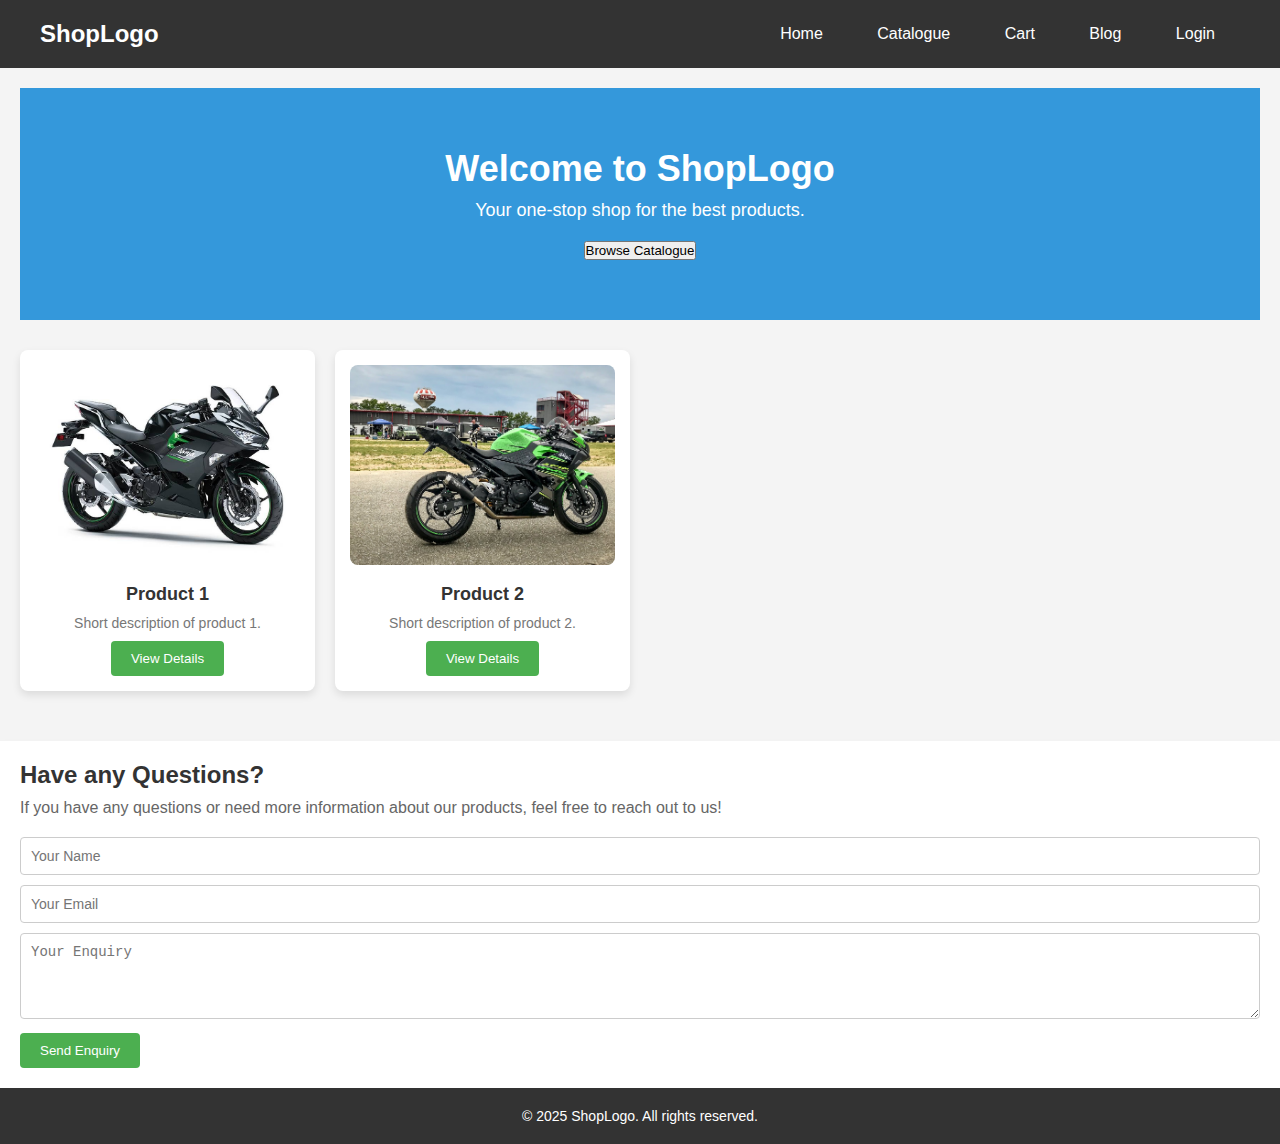
<file: index.html>
<!DOCTYPE html>
<html lang="en">
<head>
    <meta charset="UTF-8">
    <meta name="viewport" content="width=device-width, initial-scale=1.0">
    <title>ShopHome</title>
    <link rel="stylesheet" href="styles.css">
    <style>
        /* Reset some default styles */
        * {
            margin: 0;
            padding: 0;
            box-sizing: border-box;
        }

        body {
            font-family: Arial, sans-serif;
            background-color: #f4f4f4;
            color: #333;
        }

        header {
            background-color: #333;
            color: white;
            padding: 20px;
        }

        header .navbar {
            display: flex;
            justify-content: space-between;
            align-items: center;
        }

        header .logo {
            font-size: 24px;
            font-weight: bold;
        }

        header nav a {
            color: white;
            text-decoration: none;
            margin: 0 15px;
            font-size: 16px;
        }

        header nav a:hover {
            text-decoration: underline;
        }

        /* Hero Section */
        .hero {
            background-color: #3498db;
            color: white;
            padding: 60px 20px;
            text-align: center;
        }

        .hero h1 {
            font-size: 36px;
            margin-bottom: 10px;
        }

        .hero p {
            font-size: 18px;
            margin-bottom: 20px;
        }

        /* Product Grid Section */
        .product-grid {
            display: grid;
            grid-template-columns: repeat(auto-fill, minmax(250px, 1fr));
            gap: 20px;
            margin-top: 30px;
        }

        .product-card {
            background-color: white;
            border-radius: 8px;
            box-shadow: 0 4px 8px rgba(0, 0, 0, 0.1);
            overflow: hidden;
            text-align: center;
            padding: 15px;
            transition: transform 0.3s;
        }

        .product-card:hover {
            transform: translateY(-5px);
        }

        .product-card img {
            width: 100%;
            height: 200px;
            object-fit: cover;
            border-radius: 8px;
        }

        .product-card h3 {
            margin-top: 15px;
            font-size: 18px;
            color: #333;
        }

        .product-card p {
            margin: 10px 0;
            font-size: 14px;
            color: #777;
        }

        .product-card button {
            background-color: #4CAF50;
            color: white;
            border: none;
            padding: 10px 20px;
            cursor: pointer;
            border-radius: 4px;
            transition: background-color 0.3s;
        }

        .product-card button:hover {
            background-color: #45a049;
        }

        /* Enquiry Section */
        .enquiry-section {
            background-color: #fff;
            padding: 20px;
            margin-top: 30px;
            box-shadow: 0 4px 6px rgba(0, 0, 0, 0.1);
        }

        .enquiry-section h2 {
            font-size: 24px;
            color: #333;
            margin-bottom: 10px;
        }

        .enquiry-section p {
            font-size: 16px;
            color: #666;
            margin-bottom: 20px;
        }

        .enquiry-form input, .enquiry-form textarea {
            width: 100%;
            padding: 10px;
            margin-bottom: 10px;
            border-radius: 4px;
            border: 1px solid #ccc;
            font-size: 14px;
        }

        .enquiry-form button {
            background-color: #4CAF50;
            color: white;
            padding: 10px 20px;
            border: none;
            border-radius: 4px;
            cursor: pointer;
        }

        .enquiry-form button:hover {
            background-color: #45a049;
        }

        footer {
            background-color: #333;
            color: white;
            padding: 20px;
            text-align: center;
        }

        footer p {
            font-size: 14px;
        }
    </style>
</head>
<body>
    <header>
        <div class="navbar">
            <div class="logo">ShopLogo</div>
            <nav>
                <a href="index.html">Home</a>
                <a href="catalogue.html">Catalogue</a>
                <a href="cart.html">Cart</a>
                <a href="blog.html">Blog</a>
                <a href="login.html">Login</a>
            </nav>
        </div>
    </header>

    <main>
        <!-- Hero Section -->
        <section class="hero">
            <h1>Welcome to ShopLogo</h1>
            <p>Your one-stop shop for the best products.</p>
            <button onclick="window.location.href='catalogue.html'">Browse Catalogue</button>
        </section>

        <!-- Product Grid Section -->
        <section class="product-grid">
            <!-- Product 1 -->
            <div class="product-card">
                <img src="images/product1.jpg" alt="Product 1">
                <h3>Product 1</h3>
                <p>Short description of product 1.</p>
                <button onclick="window.location.href='product_detail.html?product=1'">View Details</button>
            </div>

            <!-- Product 2 -->
            <div class="product-card">
                <img src="images/product2.jpg" alt="Product 2">
                <h3>Product 2</h3>
                <p>Short description of product 2.</p>
                <button onclick="window.location.href='product_detail.html?product=2'">View Details</button>
            </div>

            <!-- Add more products as needed -->
        </section>
    </main>

    <!-- Enquiry Section (Placed at the bottom) -->
    <section class="enquiry-section">
        <h2>Have any Questions?</h2>
        <p>If you have any questions or need more information about our products, feel free to reach out to us!</p>
        <form class="enquiry-form">
            <input type="text" placeholder="Your Name" required>
            <input type="email" placeholder="Your Email" required>
            <textarea placeholder="Your Enquiry" rows="4" required></textarea>
            <button type="submit">Send Enquiry</button>
        </form>
    </section>

    <footer>
        <p>&copy; 2025 ShopLogo. All rights reserved.</p>
    </footer>
</body>
</html>
</file>
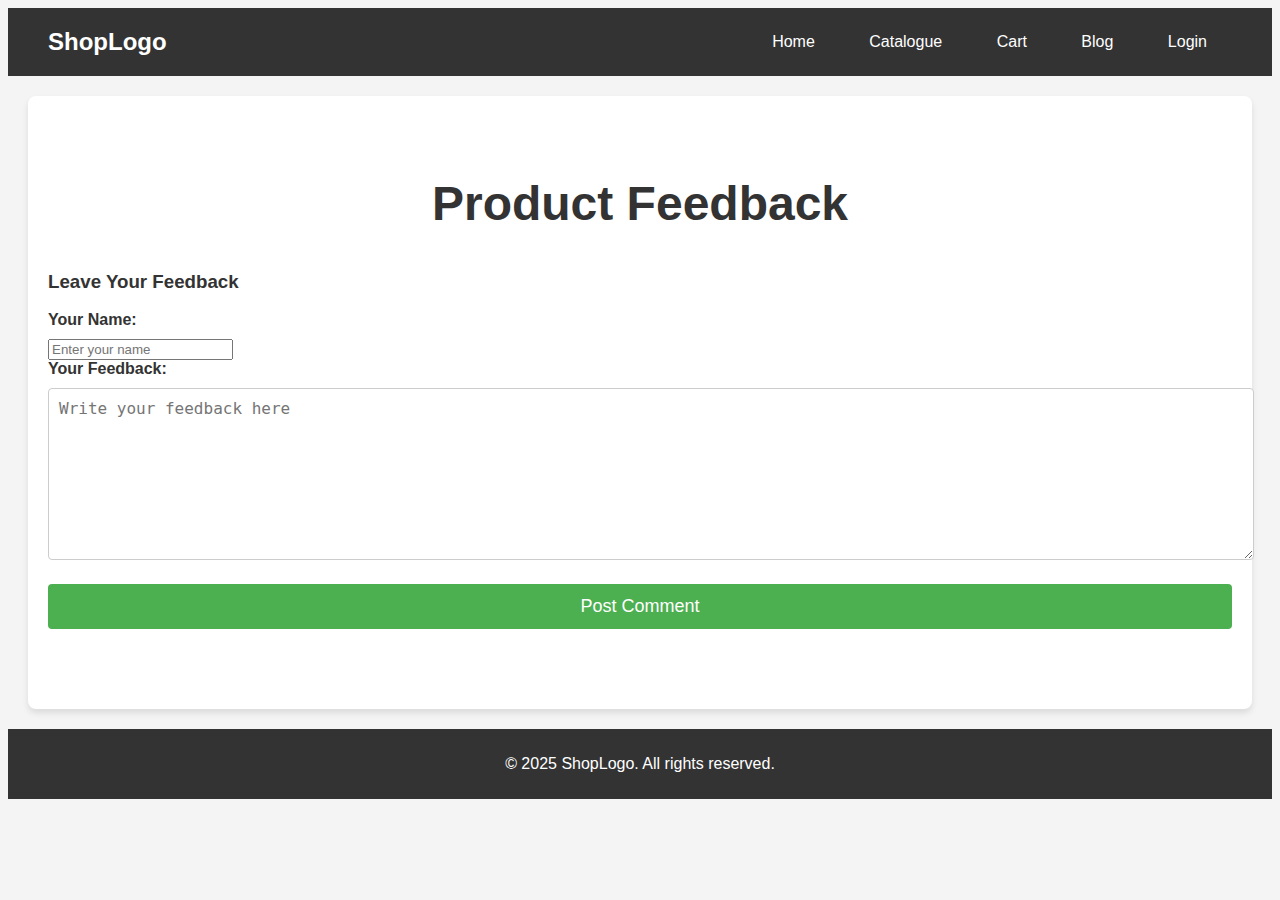
<file: blog.html>
<!DOCTYPE html>
<html lang="en">
<head>
    <meta charset="UTF-8">
    <meta name="viewport" content="width=device-width, initial-scale=1.0">
    <title>Blog - Product Feedback</title>
    <link rel="stylesheet" href="styles.css">
    <style>
        body {
            font-family: Arial, sans-serif;
            background-color: #f4f4f4;
            color: #333;
        }

        header {
            background-color: #333;
            color: white;
            padding: 20px;
        }

        header .navbar {
            display: flex;
            justify-content: space-between;
            align-items: center;
        }

        header .logo {
            font-size: 24px;
            font-weight: bold;
        }

        header nav a {
            color: white;
            text-decoration: none;
            margin: 0 15px;
            font-size: 16px;
        }

        header nav a:hover {
            text-decoration: underline;
        }

        .blog-container {
            padding: 40px 20px;
            max-width: 1200px;
            margin: 0 auto;
            background-color: white;
            border-radius: 8px;
            box-shadow: 0 4px 6px rgba(0, 0, 0, 0.1);
        }

        .blog-header {
            font-size: 32px;
            margin-bottom: 20px;
            text-align: center;
        }

        .blog-form label {
            font-size: 16px;
            margin-bottom: 10px;
            display: block;
            font-weight: bold;
        }

        .blog-form textarea {
            width: 100%;
            padding: 10px;
            margin-bottom: 20px;
            font-size: 16px;
            border: 1px solid #ccc;
            border-radius: 4px;
            height: 150px;
        }

        .blog-form input[type="submit"] {
            background-color: #4CAF50;
            color: white;
            border: none;
            cursor: pointer;
            font-size: 18px;
            padding: 12px 25px;
            border-radius: 4px;
            width: 100%;
        }

        .blog-form input[type="submit"]:hover {
            background-color: #45a049;
        }

        .comments-section {
            margin-top: 40px;
        }

        .comment {
            background-color: #f9f9f9;
            padding: 20px;
            border-radius: 8px;
            margin-bottom: 15px;
            box-shadow: 0 2px 4px rgba(0, 0, 0, 0.1);
        }

        .comment h3 {
            font-size: 18px;
            font-weight: bold;
            margin-bottom: 10px;
        }

        .comment p {
            font-size: 16px;
        }
    </style>
</head>
<body>

    <header>
        <div class="navbar">
            <div class="logo">ShopLogo</div>
            <nav>
                <a href="index.html">Home</a>
                <a href="catalogue.html">Catalogue</a>
                <a href="cart.html">Cart</a>
                <a href="blog.html">Blog</a>
                <a href="login.html">Login</a>
            </nav>
        </div>
    </header>

    <main>
        <div class="blog-container">
            <div class="blog-header">
                <h2>Product Feedback</h2>
            </div>

            <div class="blog-form">
                <h3>Leave Your Feedback</h3>
                <form id="comment-form">
                    <label for="name">Your Name:</label>
                    <input type="text" id="name" name="name" placeholder="Enter your name" required>

                    <label for="comment">Your Feedback:</label>
                    <textarea id="comment" name="comment" placeholder="Write your feedback here" required></textarea>

                    <input type="submit" value="Post Comment">
                </form>
            </div>

            <div class="comments-section" id="comments-section">
                <!-- Comments will appear here -->
            </div>
        </div>
    </main>

    <footer>
        <p>&copy; 2025 ShopLogo. All rights reserved.</p>
    </footer>

    <script>
        // Function to handle the comment submission
        document.getElementById('comment-form').addEventListener('submit', function (e) {
            e.preventDefault(); // Prevent actual form submission

            // Get the values from the input fields
            const name = document.getElementById('name').value;
            const comment = document.getElementById('comment').value;

            // Create a new comment element
            const commentElement = document.createElement('div');
            commentElement.classList.add('comment');

            // Add name and comment to the new element
            commentElement.innerHTML = `
                <h3>${name}</h3>
                <p>${comment}</p>
            `;

            // Add the comment to the comments section
            document.getElementById('comments-section').appendChild(commentElement);

            // Clear the form inputs
            document.getElementById('comment-form').reset();
        });
    </script>
</body>
</html>
</file>
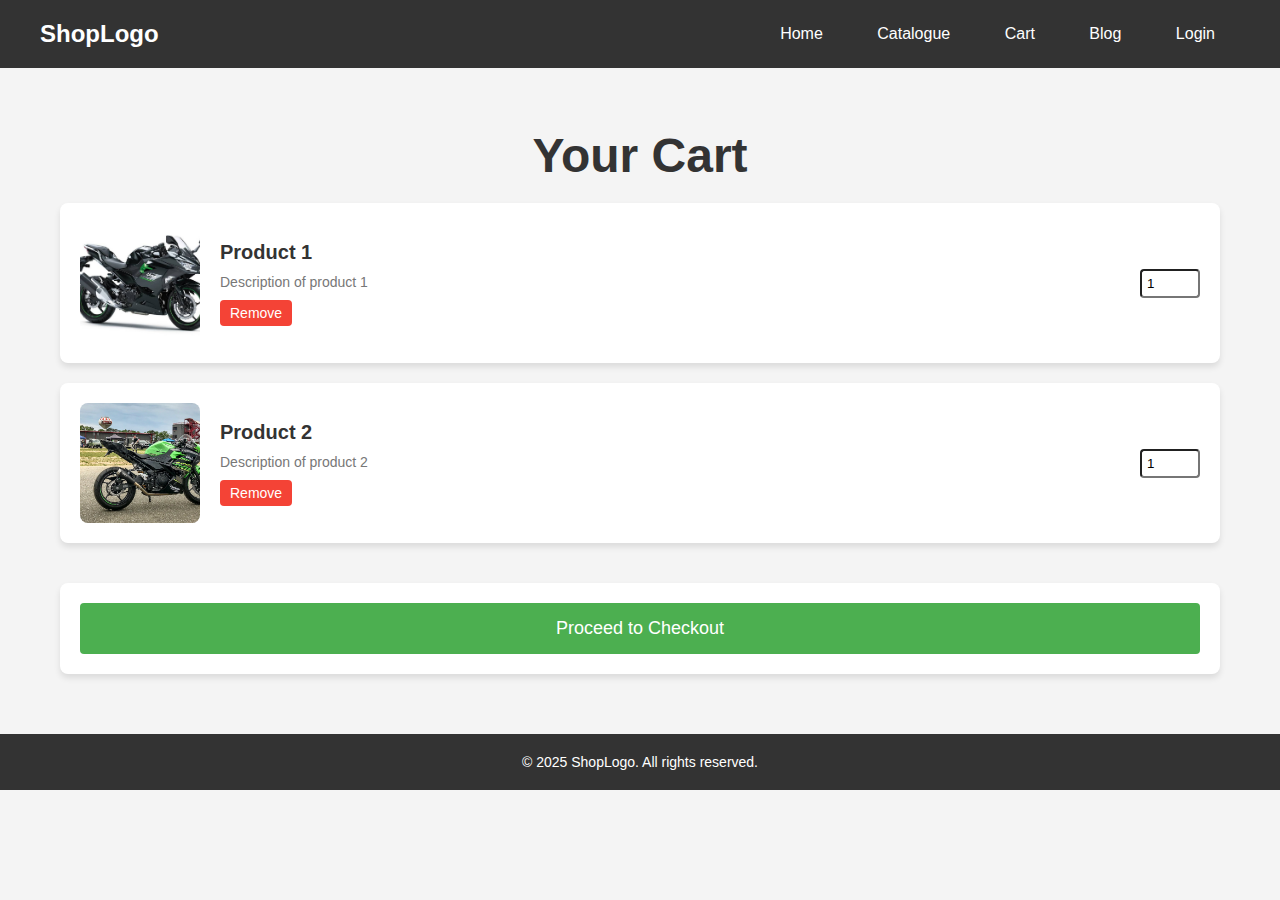
<file: cart.html>
<!DOCTYPE html>
<html lang="en">
<head>
    <meta charset="UTF-8">
    <meta name="viewport" content="width=device-width, initial-scale=1.0">
    <title>Your Cart</title>
    <link rel="stylesheet" href="styles.css">
    <style>
        /* Reset some default styles */
        * {
            margin: 0;
            padding: 0;
            box-sizing: border-box;
        }

        body {
            font-family: Arial, sans-serif;
            background-color: #f4f4f4;
            color: #333;
        }

        header {
            background-color: #333;
            color: white;
            padding: 20px;
        }

        header .navbar {
            display: flex;
            justify-content: space-between;
            align-items: center;
        }

        header .logo {
            font-size: 24px;
            font-weight: bold;
        }

        header nav a {
            color: white;
            text-decoration: none;
            margin: 0 15px;
            font-size: 16px;
        }

        header nav a:hover {
            text-decoration: underline;
        }

        /* Cart Section */
        .cart-container {
            padding: 40px 20px;
            max-width: 1200px;
            margin: 0 auto;
        }

        .cart-header {
            font-size: 32px;
            margin-bottom: 20px;
            text-align: center;
        }

        .cart-items {
            display: flex;
            flex-direction: column;
            gap: 20px;
            margin-bottom: 40px;
        }

        .cart-item {
            display: flex;
            align-items: center;
            justify-content: space-between;
            background-color: white;
            padding: 20px;
            border-radius: 8px;
            box-shadow: 0 4px 6px rgba(0, 0, 0, 0.1);
        }

        .cart-item img {
            width: 120px;
            height: 120px;
            object-fit: cover;
            border-radius: 8px;
        }

        .cart-item-details {
            flex: 1;
            margin-left: 20px;
        }

        .cart-item-details h3 {
            font-size: 20px;
            margin-bottom: 10px;
            color: #333;
        }

        .cart-item-details p {
            font-size: 14px;
            color: #777;
            margin-bottom: 10px;
        }

        .cart-item-quantity {
            display: flex;
            align-items: center;
            justify-content: space-between;
        }

        .cart-item-quantity button {
            background-color: #f44336;
            color: white;
            border: none;
            padding: 5px 10px;
            cursor: pointer;
            border-radius: 4px;
            font-size: 14px;
        }

        .cart-item-quantity button:hover {
            background-color: #d32f2f;
        }

        /* Total Section */
        .cart-total {
            background-color: white;
            padding: 20px;
            border-radius: 8px;
            box-shadow: 0 4px 6px rgba(0, 0, 0, 0.1);
            font-size: 18px;
            text-align: right;
        }

        .checkout-button {
            background-color: #4CAF50;
            color: white;
            border: none;
            padding: 15px 30px;
            cursor: pointer;
            border-radius: 4px;
            font-size: 18px;
            width: 100%;
            text-align: center;
        }

        .checkout-button:hover {
            background-color: #45a049;
        }

        footer {
            background-color: #333;
            color: white;
            padding: 20px;
            text-align: center;
        }

        footer p {
            font-size: 14px;
        }
    </style>
</head>
<body>
    <header>
        <div class="navbar">
            <div class="logo">ShopLogo</div>
            <nav>
                <a href="index.html">Home</a>
                <a href="catalogue.html">Catalogue</a>
                <a href="cart.html">Cart</a>
                <a href="blog.html">Blog</a>
                <a href="login.html">Login</a>
            </nav>
        </div>
    </header>

    <main>
        <!-- Cart Section -->
        <div class="cart-container">
            <div class="cart-header">
                <h2>Your Cart</h2>
            </div>

            <div class="cart-items">
                <!-- Example Cart Item 1 -->
                <div class="cart-item" id="cart-item-1">
                    <img src="images/product1.jpg" alt="Product 1">
                    <div class="cart-item-details">
                        <h3>Product 1</h3>
                        <p>Description of product 1</p>
                        <div class="cart-item-quantity">
                            <button onclick="removeItem('cart-item-1')">Remove</button>
                        </div>
                    </div>
                    <div class="cart-item-quantity">
                        <input type="number" value="1" min="1" style="width: 60px; padding: 5px; border-radius: 4px;">
                    </div>
                </div>

                <!-- Example Cart Item 2 -->
                <div class="cart-item" id="cart-item-2">
                    <img src="images/product2.jpg" alt="Product 2">
                    <div class="cart-item-details">
                        <h3>Product 2</h3>
                        <p>Description of product 2</p>
                        <div class="cart-item-quantity">
                            <button onclick="removeItem('cart-item-2')">Remove</button>
                        </div>
                    </div>
                    <div class="cart-item-quantity">
                        <input type="number" value="1" min="1" style="width: 60px; padding: 5px; border-radius: 4px;">
                    </div>
                </div>

                <!-- More cart items can go here -->
            </div>

            <!-- Cart Total Section -->
            <div class="cart-total">
                <button class="checkout-button" onclick="window.location.href='checkout.html'">Proceed to Checkout</button>
            </div>
        </div>
    </main>

    <footer>
        <p>&copy; 2025 ShopLogo. All rights reserved.</p>
    </footer>

    <script>
        // Remove Item from Cart
        function removeItem(itemId) {
            const item = document.getElementById(itemId);
            item.remove(); // Removes the item from the cart

            // Optionally, you can update the cart total here by recalculating it
            updateCartTotal();
        }

        // Update Cart Total (after removing item or changing quantity)
        function updateCartTotal() {
            let total = 0;
            const items = document.querySelectorAll('.cart-item');
            items.forEach(item => {
                const quantity = parseInt(item.querySelector('input').value);
                total += quantity; // This can be adjusted to calculate based on prices
            });

            // Update total price display (not shown here anymore)
        }
    </script>
</body>
</html>
</file>
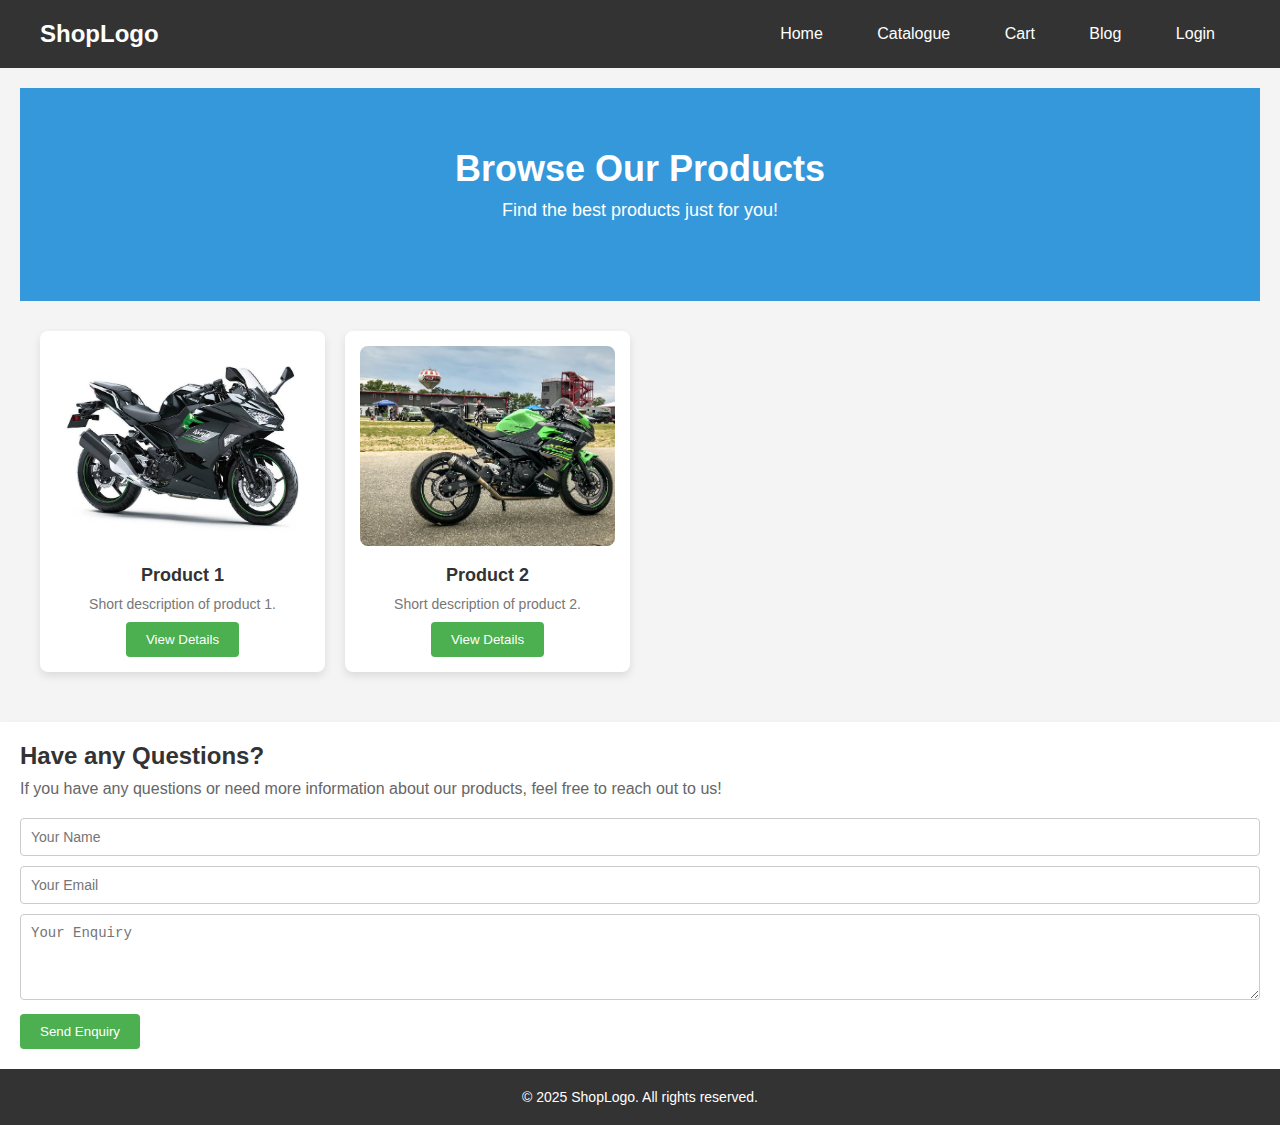
<file: catalogue.html>
<!DOCTYPE html>
<html lang="en">
<head>
    <meta charset="UTF-8">
    <meta name="viewport" content="width=device-width, initial-scale=1.0">
    <title>Product Catalogue</title>
    <link rel="stylesheet" href="styles.css">
    <style>
        /* Reset some default styles */
        * {
            margin: 0;
            padding: 0;
            box-sizing: border-box;
        }

        body {
            font-family: Arial, sans-serif;
            background-color: #f4f4f4;
            color: #333;
        }

        header {
            background-color: #333;
            color: white;
            padding: 20px;
        }

        header .navbar {
            display: flex;
            justify-content: space-between;
            align-items: center;
        }

        header .logo {
            font-size: 24px;
            font-weight: bold;
        }

        header nav a {
            color: white;
            text-decoration: none;
            margin: 0 15px;
            font-size: 16px;
        }

        header nav a:hover {
            text-decoration: underline;
        }

        /* Hero Section */
        .hero {
            background-color: #3498db;
            color: white;
            padding: 60px 20px;
            text-align: center;
        }

        .hero h1 {
            font-size: 36px;
            margin-bottom: 10px;
        }

        .hero p {
            font-size: 18px;
            margin-bottom: 20px;
        }

        /* Product Grid Section */
        .product-grid {
            display: grid;
            grid-template-columns: repeat(auto-fill, minmax(250px, 1fr));
            gap: 20px;
            margin-top: 30px;
            padding: 0 20px;
        }

        .product-card {
            background-color: white;
            border-radius: 8px;
            box-shadow: 0 4px 8px rgba(0, 0, 0, 0.1);
            overflow: hidden;
            text-align: center;
            padding: 15px;
            transition: transform 0.3s;
        }

        .product-card:hover {
            transform: translateY(-5px);
        }

        .product-card img {
            width: 100%;
            height: 200px;
            object-fit: cover;
            border-radius: 8px;
        }

        .product-card h3 {
            margin-top: 15px;
            font-size: 18px;
            color: #333;
        }

        .product-card p {
            margin: 10px 0;
            font-size: 14px;
            color: #777;
        }

        .product-card button {
            background-color: #4CAF50;
            color: white;
            border: none;
            padding: 10px 20px;
            cursor: pointer;
            border-radius: 4px;
            transition: background-color 0.3s;
        }

        .product-card button:hover {
            background-color: #45a049;
        }

        /* Enquiry Section */
        .enquiry-section {
            background-color: #fff;
            padding: 20px;
            margin-top: 30px;
            box-shadow: 0 4px 6px rgba(0, 0, 0, 0.1);
        }

        .enquiry-section h2 {
            font-size: 24px;
            color: #333;
            margin-bottom: 10px;
        }

        .enquiry-section p {
            font-size: 16px;
            color: #666;
            margin-bottom: 20px;
        }

        .enquiry-form input, .enquiry-form textarea {
            width: 100%;
            padding: 10px;
            margin-bottom: 10px;
            border-radius: 4px;
            border: 1px solid #ccc;
            font-size: 14px;
        }

        .enquiry-form button {
            background-color: #4CAF50;
            color: white;
            padding: 10px 20px;
            border: none;
            border-radius: 4px;
            cursor: pointer;
        }

        .enquiry-form button:hover {
            background-color: #45a049;
        }

        footer {
            background-color: #333;
            color: white;
            padding: 20px;
            text-align: center;
        }

        footer p {
            font-size: 14px;
        }
    </style>
</head>
<body>
    <header>
        <div class="navbar">
            <div class="logo">ShopLogo</div>
            <nav>
                <a href="index.html">Home</a>
                <a href="catalogue.html">Catalogue</a>
                <a href="cart.html">Cart</a>
                <a href="blog.html">Blog</a>
                <a href="login.html">Login</a>
            </nav>
        </div>
    </header>

    <main>
        <!-- Hero Section -->
        <section class="hero">
            <h1>Browse Our Products</h1>
            <p>Find the best products just for you!</p>
        </section>

        <!-- Product Grid Section -->
        <section class="product-grid">
            <!-- Product 1 -->
            <div class="product-card">
                <img src="images/product1.jpg" alt="Product 1">
                <h3>Product 1</h3>
                <p>Short description of product 1.</p>
                <button onclick="window.location.href='product_detail.html?product=1'">View Details</button>
            </div>

            <!-- Product 2 -->
            <div class="product-card">
                <img src="images/product2.jpg" alt="Product 2">
                <h3>Product 2</h3>
                <p>Short description of product 2.</p>
                <button onclick="window.location.href='product_detail.html?product=2'">View Details</button>
            </div>

            <!-- Add more products as needed -->
        </section>
    </main>

    <!-- Enquiry Section (Placed at the bottom) -->
    <section class="enquiry-section">
        <h2>Have any Questions?</h2>
        <p>If you have any questions or need more information about our products, feel free to reach out to us!</p>
        <form class="enquiry-form">
            <input type="text" placeholder="Your Name" required>
            <input type="email" placeholder="Your Email" required>
            <textarea placeholder="Your Enquiry" rows="4" required></textarea>
            <button type="submit">Send Enquiry</button>
        </form>
    </section>

    <footer>
        <p>&copy; 2025 ShopLogo. All rights reserved.</p>
    </footer>
</body>
</html>
</file>
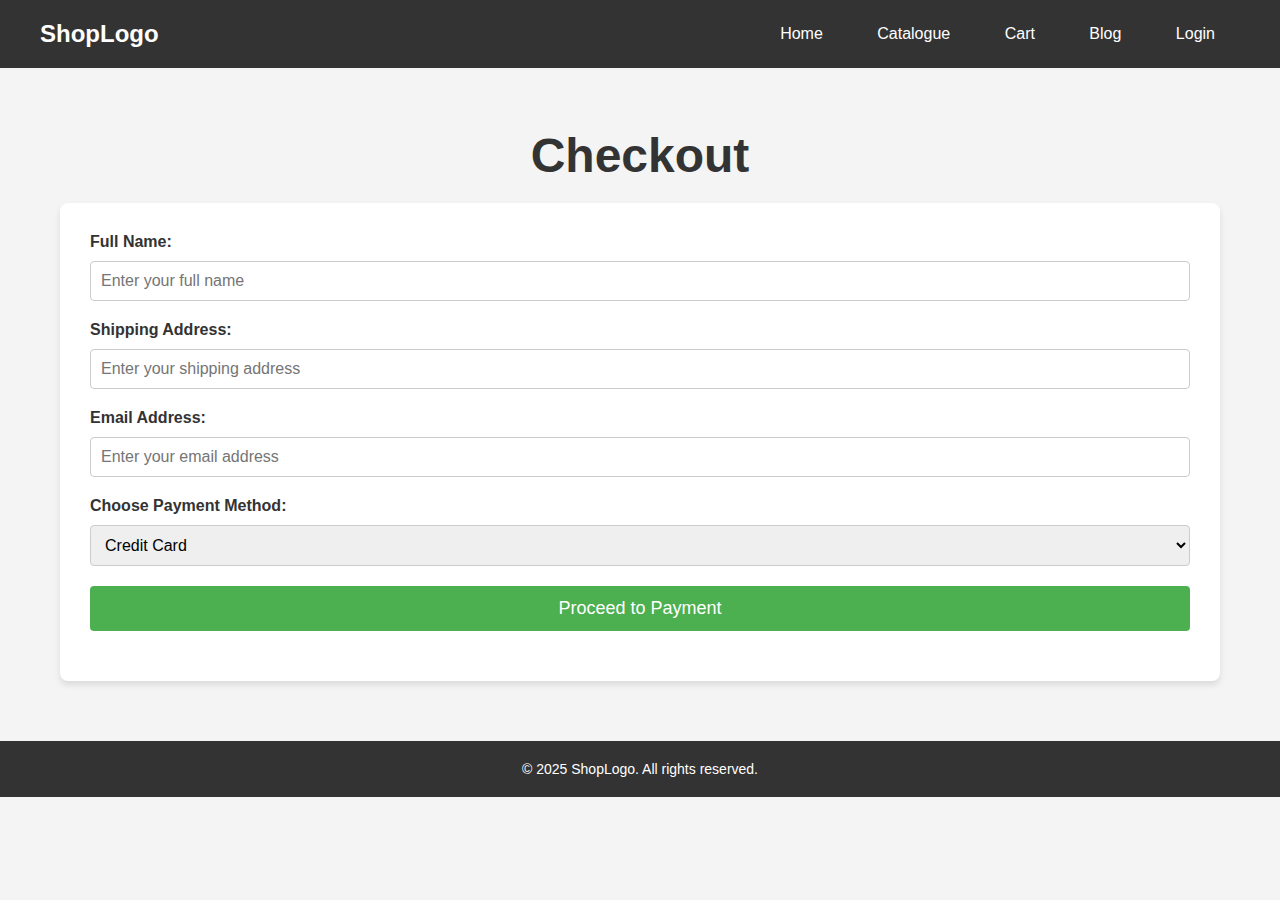
<file: checkout.html>
<!DOCTYPE html>
<html lang="en">
<head>
    <meta charset="UTF-8">
    <meta name="viewport" content="width=device-width, initial-scale=1.0">
    <title>Checkout</title>
    <link rel="stylesheet" href="styles.css">
    <style>
        /* Reset some default styles */
        * {
            margin: 0;
            padding: 0;
            box-sizing: border-box;
        }

        body {
            font-family: Arial, sans-serif;
            background-color: #f4f4f4;
            color: #333;
        }

        header {
            background-color: #333;
            color: white;
            padding: 20px;
        }

        header .navbar {
            display: flex;
            justify-content: space-between;
            align-items: center;
        }

        header .logo {
            font-size: 24px;
            font-weight: bold;
        }

        header nav a {
            color: white;
            text-decoration: none;
            margin: 0 15px;
            font-size: 16px;
        }

        header nav a:hover {
            text-decoration: underline;
        }

        /* Checkout Section */
        .checkout-container {
            padding: 40px 20px;
            max-width: 1200px;
            margin: 0 auto;
        }

        .checkout-header {
            font-size: 32px;
            margin-bottom: 20px;
            text-align: center;
        }

        .checkout-form {
            background-color: white;
            padding: 30px;
            border-radius: 8px;
            box-shadow: 0 4px 6px rgba(0, 0, 0, 0.1);
        }

        .checkout-form label {
            font-size: 16px;
            margin-bottom: 10px;
            display: block;
            font-weight: bold;
        }

        .checkout-form input, .checkout-form select {
            width: 100%;
            padding: 10px;
            margin-bottom: 20px;
            font-size: 16px;
            border: 1px solid #ccc;
            border-radius: 4px;
        }

        .checkout-form input[type="submit"] {
            background-color: #4CAF50;
            color: white;
            border: none;
            cursor: pointer;
            font-size: 18px;
            padding: 12px 25px;
            border-radius: 4px;
            width: 100%;
        }

        .checkout-form input[type="submit"]:hover {
            background-color: #45a049;
        }

        /* Footer */
        footer {
            background-color: #333;
            color: white;
            padding: 20px;
            text-align: center;
        }

        footer p {
            font-size: 14px;
        }
    </style>
</head>
<body>
    <header>
        <div class="navbar">
            <div class="logo">ShopLogo</div>
            <nav>
                <a href="index.html">Home</a>
                <a href="catalogue.html">Catalogue</a>
                <a href="cart.html">Cart</a>
                <a href="blog.html">Blog</a>
                <a href="login.html">Login</a>
            </nav>
        </div>
    </header>

    <main>
        <!-- Checkout Section -->
        <div class="checkout-container">
            <div class="checkout-header">
                <h2>Checkout</h2>
            </div>

            <form class="checkout-form" id="checkout-form">
                <label for="name">Full Name:</label>
                <input type="text" id="name" name="name" placeholder="Enter your full name" required>

                <label for="address">Shipping Address:</label>
                <input type="text" id="address" name="address" placeholder="Enter your shipping address" required>

                <label for="email">Email Address:</label>
                <input type="email" id="email" name="email" placeholder="Enter your email address" required>

                <label for="payment-method">Choose Payment Method:</label>
                <select id="payment-method" name="payment-method" required>
                    <option value="credit-card">Credit Card</option>
                    <option value="paypal">PayPal</option>
                    <option value="bank-transfer">Bank Transfer</option>
                </select>

                <input type="submit" value="Proceed to Payment">
            </form>
        </div>
    </main>

    <footer>
        <p>&copy; 2025 ShopLogo. All rights reserved.</p>
    </footer>

    <script>
        // Simulate order confirmation
        document.getElementById('checkout-form').addEventListener('submit', function (e) {
            e.preventDefault(); // Prevent actual form submission

            // Get the values from the input fields
            const name = document.getElementById('name').value;
            const address = document.getElementById('address').value;
            const email = document.getElementById('email').value;
            const paymentMethod = document.getElementById('payment-method').value;

            // Simulate order confirmation and email (In reality, you would call a backend API here)
            alert(`Thank you for your order, ${name}!
            Your order will be shipped to the following address: ${address}
            An email confirmation sent to ${email}. 
            Please check your inbox for more details.`);

            // Redirect to confirmation page (could send confirmation email in the backend)
            window.location.href = 'confirmation.html';
        });
    </script>
</body>
</html>
</file>
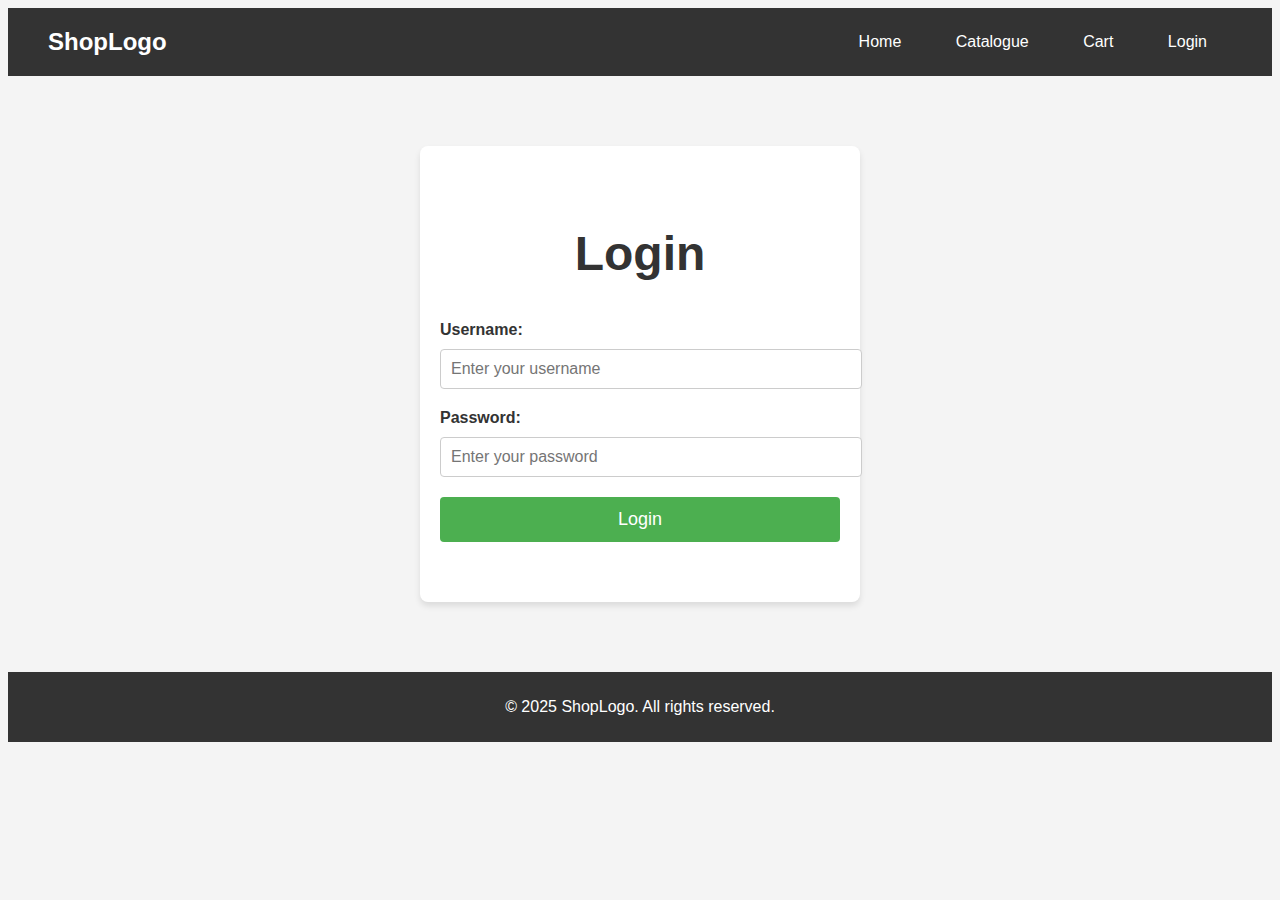
<file: login.html>
<!DOCTYPE html>
<html lang="en">
<head>
    <meta charset="UTF-8">
    <meta name="viewport" content="width=device-width, initial-scale=1.0">
    <title>Login</title>
    <link rel="stylesheet" href="styles.css">
    <style>
        body {
            font-family: Arial, sans-serif;
            background-color: #f4f4f4;
            color: #333;
        }

        header {
            background-color: #333;
            color: white;
            padding: 20px;
        }

        header .navbar {
            display: flex;
            justify-content: space-between;
            align-items: center;
        }

        header .logo {
            font-size: 24px;
            font-weight: bold;
        }

        header nav a {
            color: white;
            text-decoration: none;
            margin: 0 15px;
            font-size: 16px;
        }

        header nav a:hover {
            text-decoration: underline;
        }

        .login-container {
            padding: 40px 20px;
            max-width: 400px;
            margin: 50px auto;
            background-color: white;
            border-radius: 8px;
            box-shadow: 0 4px 6px rgba(0, 0, 0, 0.1);
        }

        .login-header {
            font-size: 32px;
            margin-bottom: 20px;
            text-align: center;
        }

        .login-form label {
            font-size: 16px;
            margin-bottom: 10px;
            display: block;
            font-weight: bold;
        }

        .login-form input {
            width: 100%;
            padding: 10px;
            margin-bottom: 20px;
            font-size: 16px;
            border: 1px solid #ccc;
            border-radius: 4px;
        }

        .login-form input[type="submit"] {
            background-color: #4CAF50;
            color: white;
            border: none;
            cursor: pointer;
            font-size: 18px;
            padding: 12px 25px;
            border-radius: 4px;
            width: 100%;
        }

        .login-form input[type="submit"]:hover {
            background-color: #45a049;
        }
    </style>
</head>
<body>

    <header>
        <div class="navbar">
            <div class="logo">ShopLogo</div>
            <nav>
                <a href="index.html">Home</a>
                <a href="catalogue.html">Catalogue</a>
                <a href="cart.html">Cart</a>
                <a href="login.html">Login</a> <!-- This will be visible until the user logs in -->
            </nav>
        </div>
    </header>

    <main>
        <div class="login-container">
            <div class="login-header">
                <h2>Login</h2>
            </div>

            <form class="login-form" id="login-form">
                <label for="username">Username:</label>
                <input type="text" id="username" name="username" placeholder="Enter your username" required>

                <label for="password">Password:</label>
                <input type="password" id="password" name="password" placeholder="Enter your password" required>

                <input type="submit" value="Login">
            </form>
        </div>
    </main>

    <footer>
        <p>&copy; 2025 ShopLogo. All rights reserved.</p>
    </footer>

    <script>
        // Simulate login validation and set login status
        document.getElementById('login-form').addEventListener('submit', function (e) {
            e.preventDefault(); // Prevent actual form submission

            const username = document.getElementById('username').value;
            const password = document.getElementById('password').value;
            
            // For simplicity, check if username and password match a dummy value
            if (username === 'adishtee' && password === 'adishtee') {
                // Set login status in localStorage
                localStorage.setItem('loggedIn', 'true');
                // Redirect to the Home page or any other page after login
                window.location.href = 'index.html'; // or any page you want
            } else {
                alert('Invalid username or password. Please try again.');
            }
        });
    </script>

</body>
</html>
</file>
<file: styles.css>
body {
    font-family: Arial, sans-serif;
}

header {
    background-color: #333;
    color: white;
    padding: 10px 0;
}

.navbar {
    display: flex;
    justify-content: space-between;
    align-items: center;
    padding: 0 20px;
}

.navbar a {
    color: white;
    text-decoration: none;
    padding: 10px;
}

main {
    padding: 20px;
}

.product-grid {
    display: grid;
    grid-template-columns: repeat(3, 1fr);
    gap: 20px;
}

.product {
    border: 1px solid #ccc;
    padding: 10px;
}

footer {
    background-color: #333;
    color: white;
    text-align: center;
    padding: 10px 0;
}
</file>
